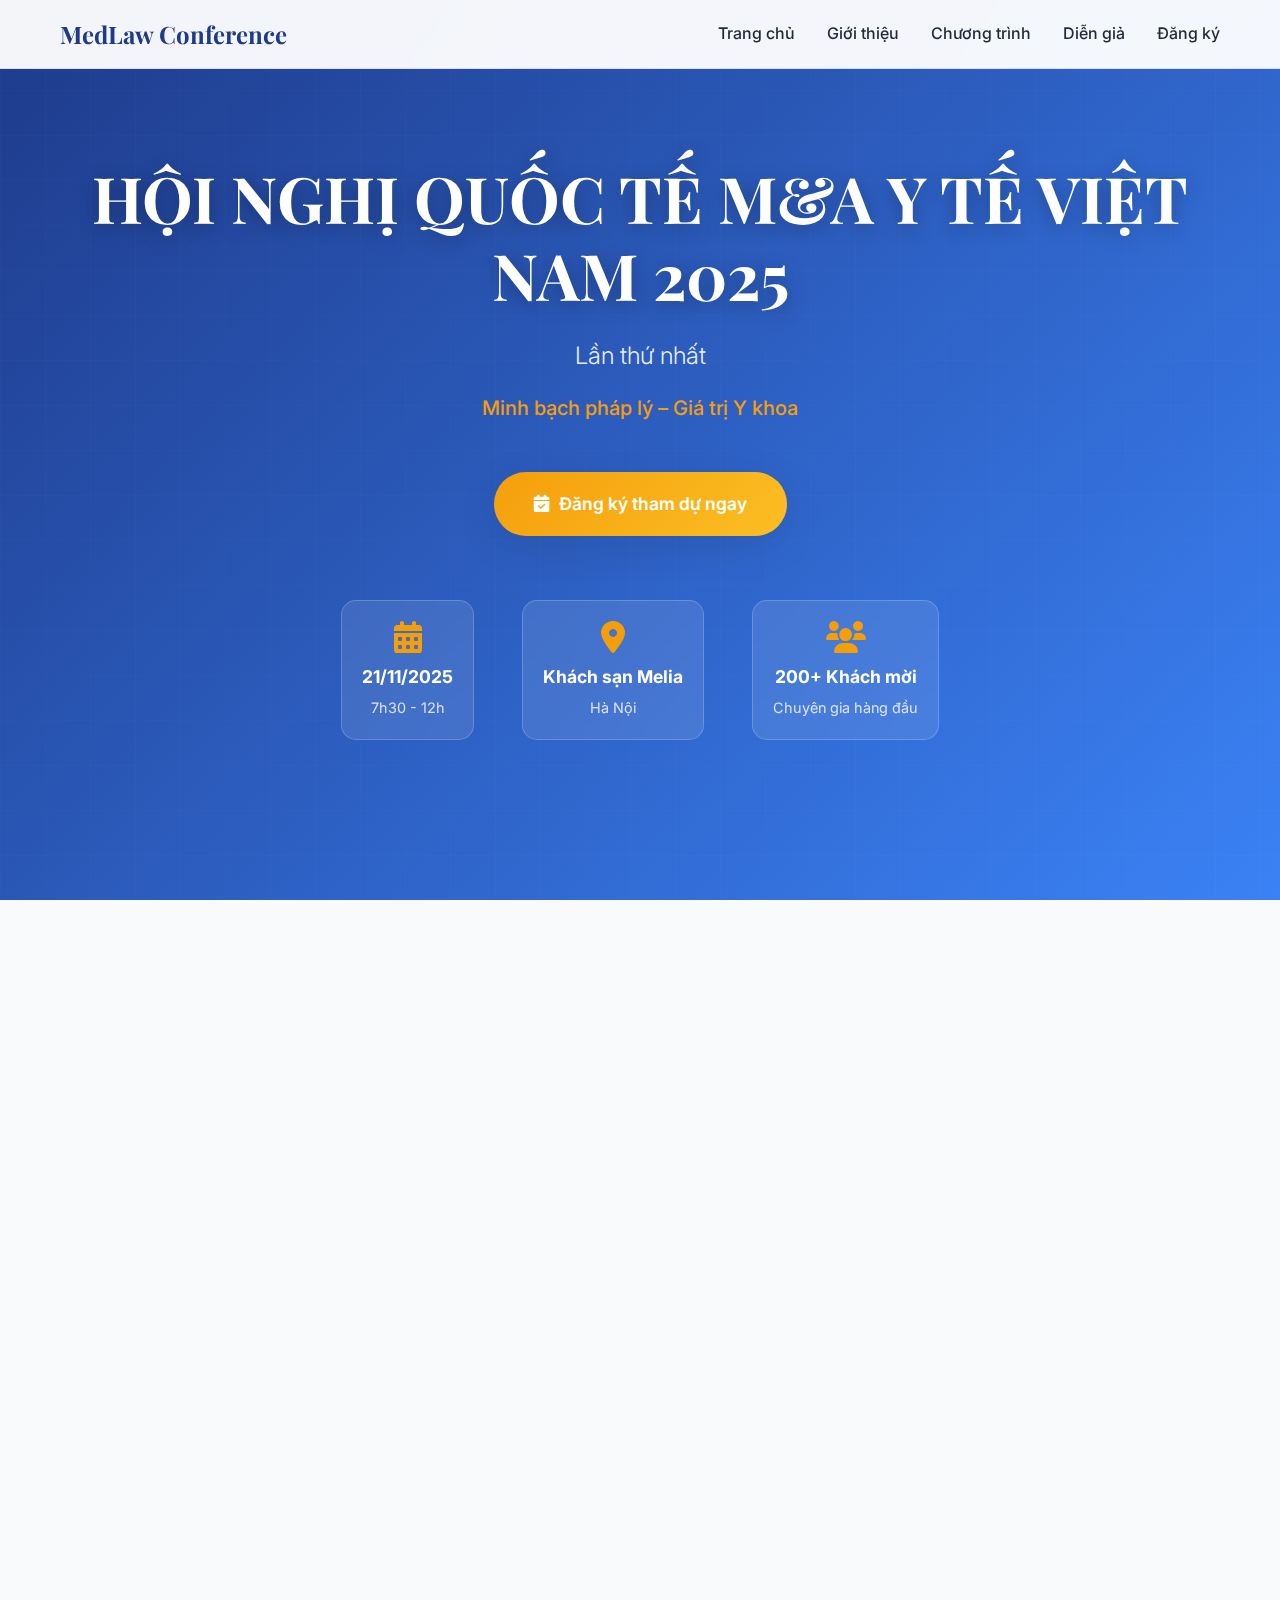
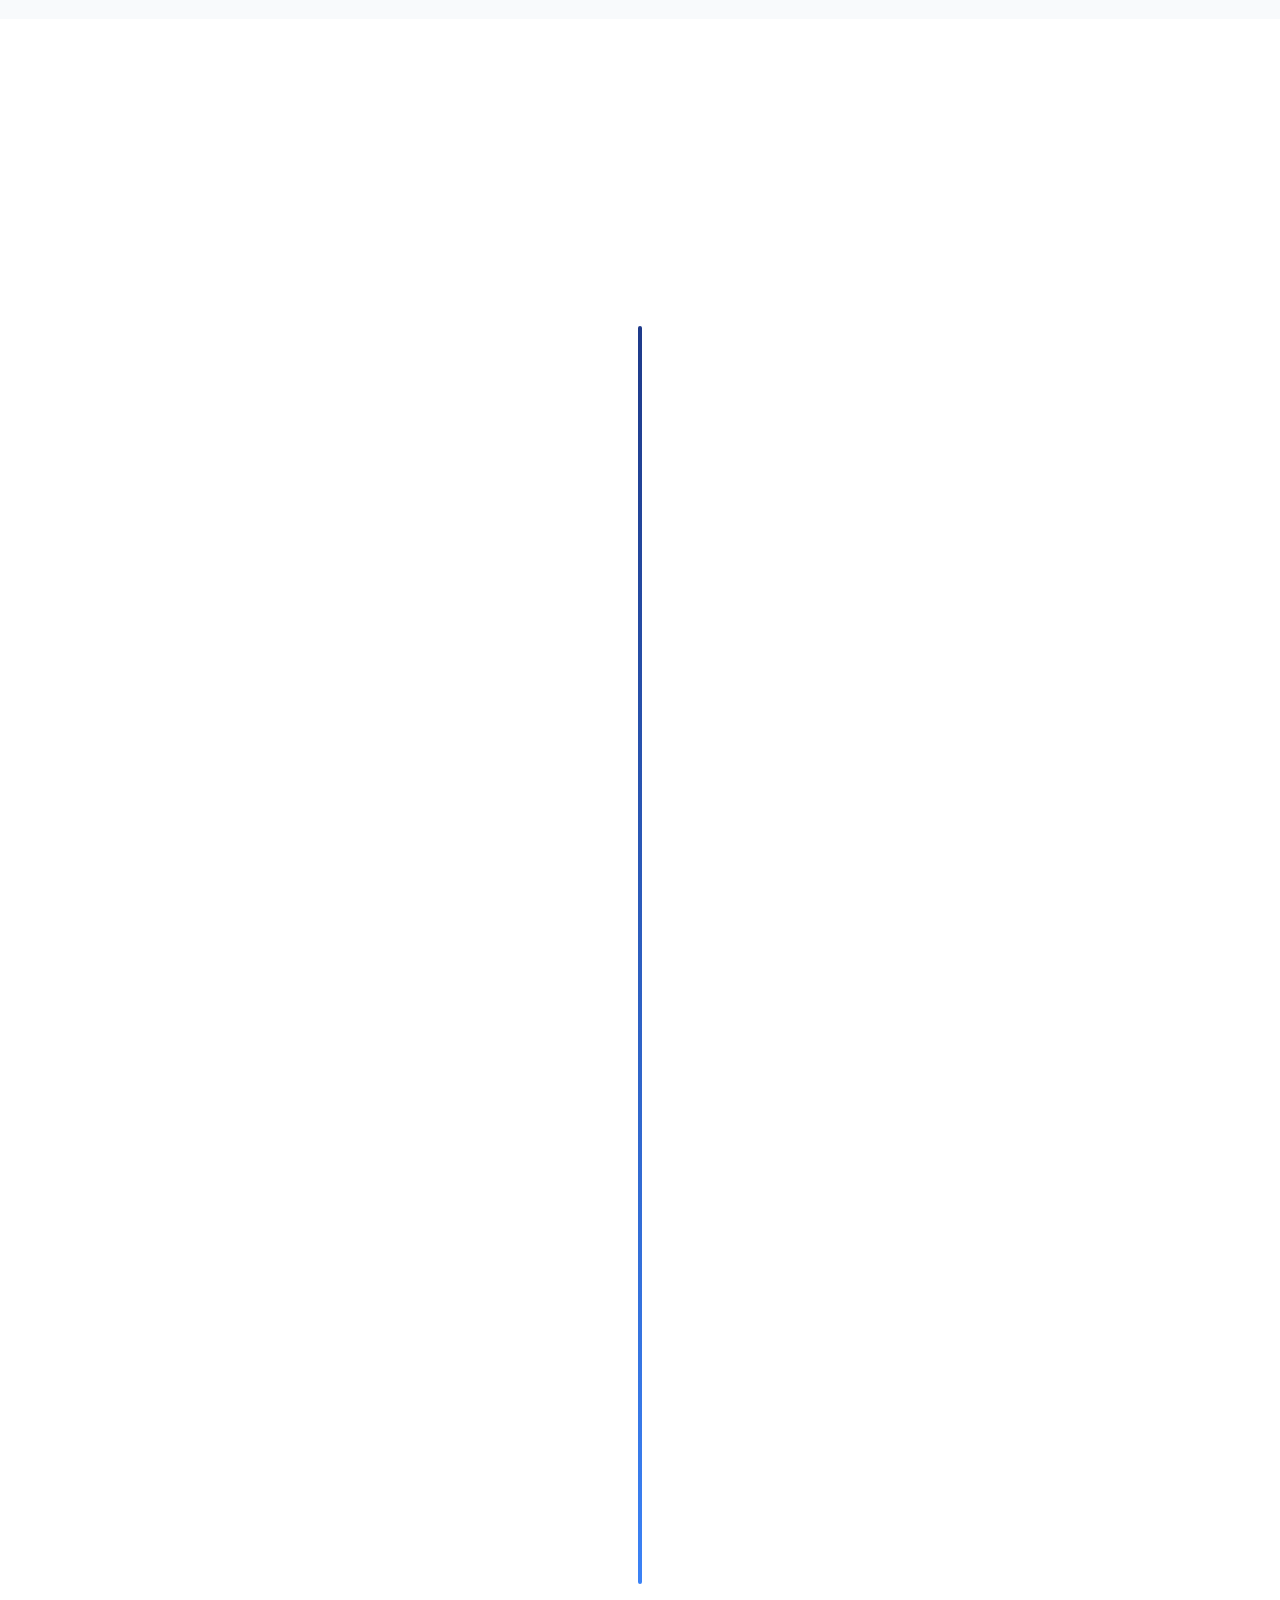
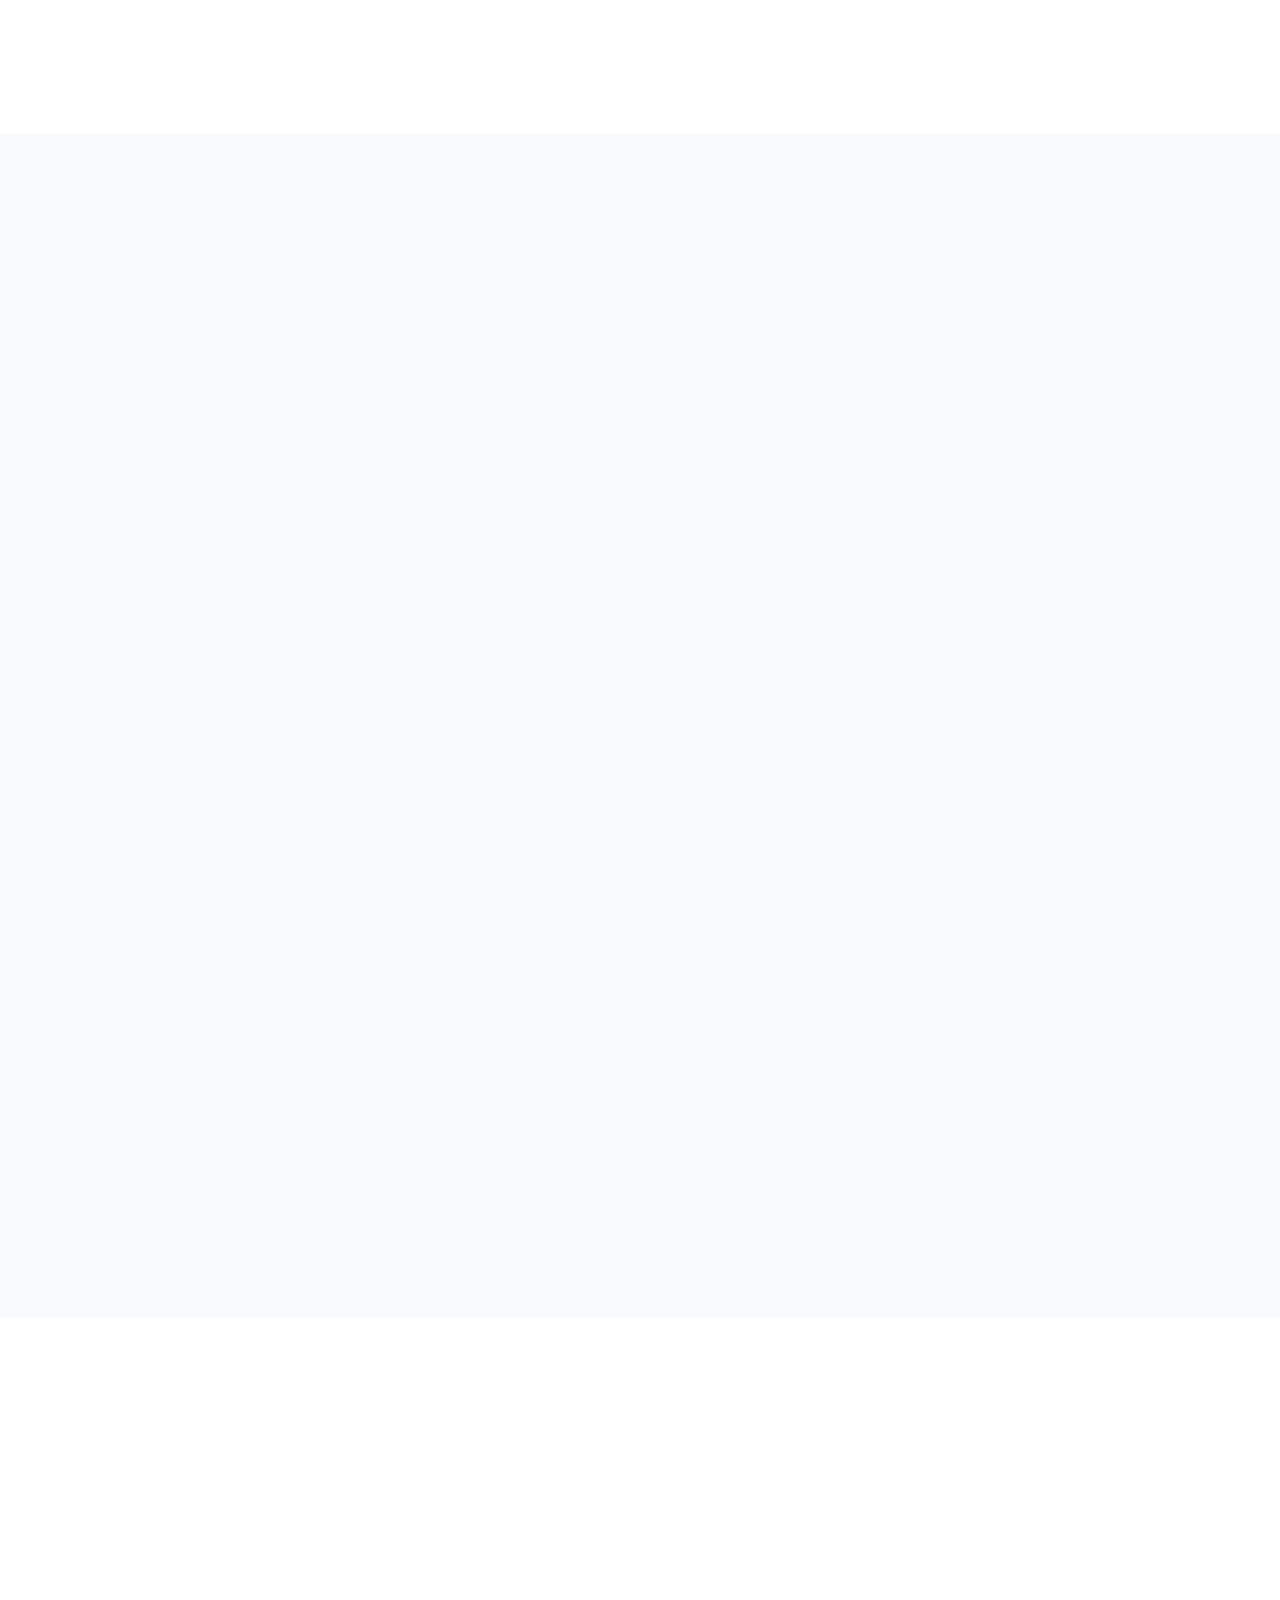
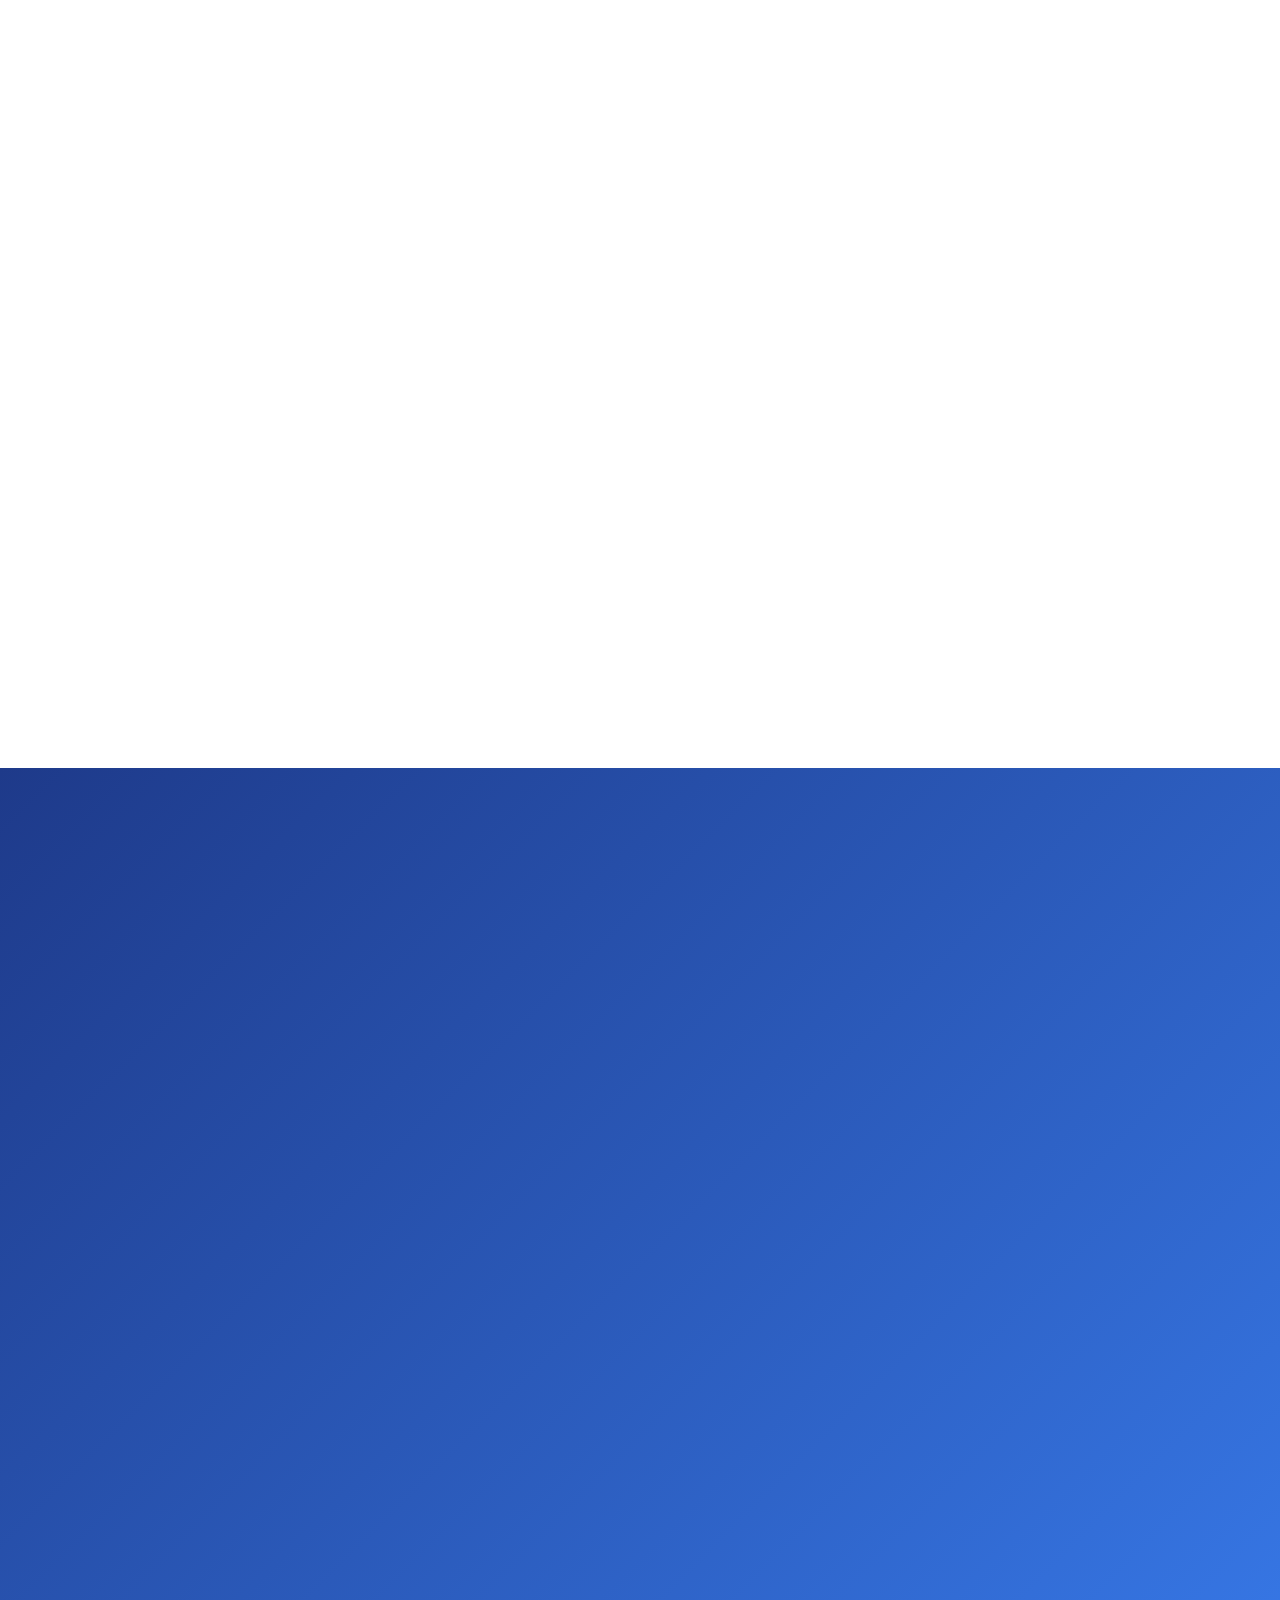
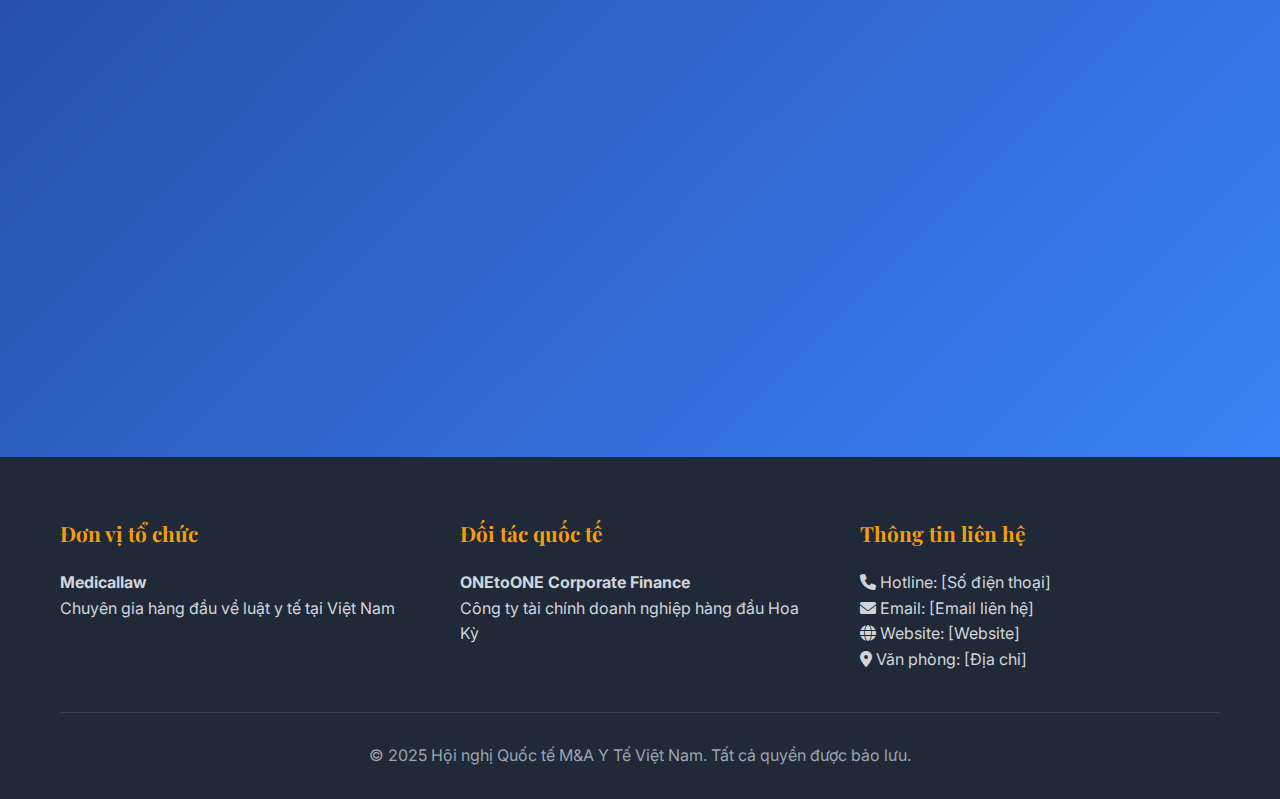
<file: index2.html>
<!DOCTYPE html>
<html lang="vi">
<head>
    <meta charset="UTF-8">
    <meta name="viewport" content="width=device-width, initial-scale=1.0">
    <title>Hội nghị Quốc tế M&A Y Tế Việt Nam 2025</title>
    <link href="https://fonts.googleapis.com/css2?family=Inter:wght@300;400;500;600;700&family=Playfair+Display:wght@400;500;600;700&display=swap" rel="stylesheet">
    <link rel="stylesheet" href="https://cdnjs.cloudflare.com/ajax/libs/font-awesome/6.0.0/css/all.min.css">
    <style>
        :root {
            --primary-blue: #1e3a8a;
            --secondary-blue: #3b82f6;
            --accent-gold: #f59e0b;
            --text-dark: #1f2937;
            --text-light: #6b7280;
            --bg-light: #f8fafc;
            --white: #ffffff;
            --gradient-primary: linear-gradient(135deg, #1e3a8a 0%, #3b82f6 100%);
            --gradient-accent: linear-gradient(135deg, #f59e0b 0%, #fbbf24 100%);
            --shadow-soft: 0 10px 40px rgba(0, 0, 0, 0.1);
            --shadow-strong: 0 20px 60px rgba(0, 0, 0, 0.15);
        }

        * {
            margin: 0;
            padding: 0;
            box-sizing: border-box;
        }

        body {
            font-family: 'Inter', sans-serif;
            line-height: 1.6;
            color: var(--text-dark);
            overflow-x: hidden;
        }

        .container {
            max-width: 1200px;
            margin: 0 auto;
            padding: 0 20px;
        }

        /* Navigation */
        .navbar {
            position: fixed;
            top: 0;
            width: 100%;
            background: rgba(255, 255, 255, 0.95);
            backdrop-filter: blur(20px);
            z-index: 1000;
            padding: 15px 0;
            transition: all 0.3s ease;
            border-bottom: 1px solid rgba(0, 0, 0, 0.1);
        }

        .nav-content {
            display: flex;
            justify-content: space-between;
            align-items: center;
        }

        .logo {
            font-family: 'Playfair Display', serif;
            font-size: 1.5rem;
            font-weight: 700;
            color: var(--primary-blue);
        }

        .nav-links {
            display: flex;
            list-style: none;
            gap: 2rem;
        }

        .nav-links a {
            text-decoration: none;
            color: var(--text-dark);
            font-weight: 500;
            transition: color 0.3s ease;
            position: relative;
        }

        .nav-links a:hover {
            color: var(--secondary-blue);
        }

        .nav-links a::after {
            content: '';
            position: absolute;
            width: 0;
            height: 2px;
            bottom: -5px;
            left: 0;
            background: var(--gradient-primary);
            transition: width 0.3s ease;
        }

        .nav-links a:hover::after {
            width: 100%;
        }

        /* Hero Section */
        .hero {
            min-height: 100vh;
            background: var(--gradient-primary);
            display: flex;
            align-items: center;
            position: relative;
            overflow: hidden;
        }

        .hero::before {
            content: '';
            position: absolute;
            top: 0;
            left: 0;
            right: 0;
            bottom: 0;
            background: url('data:image/svg+xml,<svg xmlns="http://www.w3.org/2000/svg" viewBox="0 0 1000 1000"><defs><pattern id="grid" width="50" height="50" patternUnits="userSpaceOnUse"><path d="M 50 0 L 0 0 0 50" fill="none" stroke="rgba(255,255,255,0.1)" stroke-width="1"/></pattern></defs><rect width="100%" height="100%" fill="url(%23grid)"/></svg>');
            opacity: 0.3;
        }

        .hero-content {
            position: relative;
            z-index: 2;
            color: white;
            text-align: center;
            animation: fadeInUp 1s ease-out;
        }

        .hero h1 {
            font-family: 'Playfair Display', serif;
            font-size: clamp(2.5rem, 5vw, 4rem);
            font-weight: 700;
            margin-bottom: 1.5rem;
            line-height: 1.2;
            text-shadow: 0 4px 20px rgba(0, 0, 0, 0.3);
        }

        .hero-subtitle {
            font-size: 1.5rem;
            font-weight: 300;
            margin-bottom: 1rem;
            opacity: 0.9;
        }

        .hero-tagline {
            font-size: 1.25rem;
            font-weight: 500;
            margin-bottom: 3rem;
            color: var(--accent-gold);
        }

        .hero-cta {
            display: inline-flex;
            align-items: center;
            gap: 10px;
            background: var(--gradient-accent);
            color: white;
            padding: 18px 40px;
            border-radius: 50px;
            text-decoration: none;
            font-weight: 600;
            font-size: 1.1rem;
            transition: all 0.3s ease;
            box-shadow: var(--shadow-soft);
        }

        .hero-cta:hover {
            transform: translateY(-3px);
            box-shadow: var(--shadow-strong);
        }

        .hero-info {
            display: flex;
            justify-content: center;
            gap: 3rem;
            margin-top: 4rem;
            flex-wrap: wrap;
        }

        .hero-info-item {
            text-align: center;
            background: rgba(255, 255, 255, 0.1);
            padding: 20px;
            border-radius: 15px;
            backdrop-filter: blur(10px);
            border: 1px solid rgba(255, 255, 255, 0.2);
        }

        .hero-info-item i {
            font-size: 2rem;
            color: var(--accent-gold);
            margin-bottom: 10px;
        }

        .hero-info-item h3 {
            font-size: 1.1rem;
            margin-bottom: 5px;
        }

        .hero-info-item p {
            font-size: 0.9rem;
            opacity: 0.8;
        }

        /* Section Styles */
        .section {
            padding: 100px 0;
        }

        .section-header {
            text-align: center;
            margin-bottom: 80px;
        }

        .section-title {
            font-family: 'Playfair Display', serif;
            font-size: clamp(2rem, 4vw, 3rem);
            font-weight: 600;
            color: var(--primary-blue);
            margin-bottom: 20px;
            position: relative;
        }

        .section-title::after {
            content: '';
            position: absolute;
            bottom: -10px;
            left: 50%;
            transform: translateX(-50%);
            width: 80px;
            height: 4px;
            background: var(--gradient-accent);
            border-radius: 2px;
        }

        .section-subtitle {
            font-size: 1.2rem;
            color: var(--text-light);
            max-width: 600px;
            margin: 0 auto;
        }

        /* Introduction Section */
        .intro {
            background: var(--bg-light);
        }

        .intro-content {
            display: grid;
            grid-template-columns: repeat(auto-fit, minmax(400px, 1fr));
            gap: 60px;
            align-items: center;
        }

        .intro-text {
            background: white;
            padding: 40px;
            border-radius: 20px;
            box-shadow: var(--shadow-soft);
            transition: transform 0.3s ease;
        }

        .intro-text:hover {
            transform: translateY(-5px);
        }

        .intro-text h3 {
            font-family: 'Playfair Display', serif;
            font-size: 1.5rem;
            color: var(--primary-blue);
            margin-bottom: 20px;
        }

        .intro-text p {
            color: var(--text-light);
            line-height: 1.8;
        }

        /* Timeline Section */
        .timeline-section {
            background: white;
        }

        .timeline {
            position: relative;
            max-width: 800px;
            margin: 0 auto;
        }

        .timeline::before {
            content: '';
            position: absolute;
            left: 50%;
            transform: translateX(-50%);
            width: 4px;
            height: 100%;
            background: var(--gradient-primary);
            border-radius: 2px;
        }

        .timeline-item {
            position: relative;
            margin: 50px 0;
            opacity: 0;
            animation: slideInUp 0.6s ease forwards;
        }

        .timeline-item:nth-child(even) {
            animation-delay: 0.2s;
        }

        .timeline-item:nth-child(odd) {
            animation-delay: 0.4s;
        }

        .timeline-content {
            background: white;
            padding: 30px;
            border-radius: 15px;
            box-shadow: var(--shadow-soft);
            width: 45%;
            position: relative;
            transition: all 0.3s ease;
        }

        .timeline-item:nth-child(odd) .timeline-content {
            margin-left: auto;
            margin-right: 55%;
        }

        .timeline-item:nth-child(even) .timeline-content {
            margin-left: 55%;
        }

        .timeline-content:hover {
            transform: translateY(-5px);
            box-shadow: var(--shadow-strong);
        }

        .timeline-content::before {
            content: '';
            position: absolute;
            top: 30px;
            width: 0;
            height: 0;
            border: 15px solid transparent;
        }

        .timeline-item:nth-child(odd) .timeline-content::before {
            right: -30px;
            border-left-color: white;
        }

        .timeline-item:nth-child(even) .timeline-content::before {
            left: -30px;
            border-right-color: white;
        }

        .timeline-dot {
            position: absolute;
            left: 50%;
            transform: translateX(-50%);
            width: 20px;
            height: 20px;
            background: var(--accent-gold);
            border-radius: 50%;
            top: 30px;
            z-index: 2;
            box-shadow: 0 0 0 4px white, 0 0 0 8px var(--secondary-blue);
        }

        .timeline-content h3 {
            font-family: 'Playfair Display', serif;
            color: var(--primary-blue);
            font-size: 1.3rem;
            margin-bottom: 15px;
        }

        .timeline-content p {
            color: var(--text-light);
            line-height: 1.6;
        }

        /* Speakers Section */
        .speakers {
            background: var(--bg-light);
        }

        .speakers-grid {
            display: grid;
            grid-template-columns: repeat(auto-fit, minmax(350px, 1fr));
            gap: 40px;
        }

        .speaker-card {
            background: white;
            padding: 40px;
            border-radius: 20px;
            text-align: center;
            box-shadow: var(--shadow-soft);
            transition: all 0.3s ease;
            position: relative;
            overflow: hidden;
        }

        .speaker-card::before {
            content: '';
            position: absolute;
            top: 0;
            left: 0;
            right: 0;
            height: 5px;
            background: var(--gradient-accent);
        }

        .speaker-card:hover {
            transform: translateY(-10px);
            box-shadow: var(--shadow-strong);
        }

        .speaker-avatar {
            width: 100px;
            height: 100px;
            background: var(--gradient-primary);
            border-radius: 50%;
            margin: 0 auto 25px;
            display: flex;
            align-items: center;
            justify-content: center;
            font-size: 2.5rem;
            color: white;
        }

        .speaker-card h3 {
            font-family: 'Playfair Display', serif;
            font-size: 1.4rem;
            color: var(--primary-blue);
            margin-bottom: 10px;
        }

        .speaker-title {
            color: var(--accent-gold);
            font-weight: 600;
            margin-bottom: 15px;
        }

        .speaker-card p {
            color: var(--text-light);
            line-height: 1.6;
        }

        /* Benefits Section */
        .benefits {
            background: white;
        }

        .benefits-grid {
            display: grid;
            grid-template-columns: repeat(auto-fit, minmax(300px, 1fr));
            gap: 40px;
        }

        .benefit-card {
            text-align: center;
            padding: 40px 30px;
            border-radius: 20px;
            background: var(--bg-light);
            transition: all 0.3s ease;
            border: 2px solid transparent;
        }

        .benefit-card:hover {
            transform: translateY(-5px);
            border-color: var(--secondary-blue);
            background: white;
            box-shadow: var(--shadow-soft);
        }

        .benefit-icon {
            width: 80px;
            height: 80px;
            background: var(--gradient-primary);
            border-radius: 50%;
            margin: 0 auto 25px;
            display: flex;
            align-items: center;
            justify-content: center;
            font-size: 2rem;
            color: white;
        }

        .benefit-card h3 {
            font-size: 1.3rem;
            color: var(--primary-blue);
            margin-bottom: 15px;
        }

        .benefit-card p {
            color: var(--text-light);
            line-height: 1.6;
        }

        /* Registration Form */
        .registration {
            background: var(--gradient-primary);
            color: white;
        }

        .registration .section-title {
            color: white;
        }

        .registration .section-title::after {
            background: var(--gradient-accent);
        }

        .form-container {
            max-width: 600px;
            margin: 0 auto;
            background: rgba(255, 255, 255, 0.1);
            padding: 50px;
            border-radius: 20px;
            backdrop-filter: blur(20px);
            border: 1px solid rgba(255, 255, 255, 0.2);
        }

        .form-group {
            margin-bottom: 25px;
        }

        .form-group label {
            display: block;
            margin-bottom: 8px;
            font-weight: 500;
        }

        .form-group input,
        .form-group select {
            width: 100%;
            padding: 15px;
            border: none;
            border-radius: 10px;
            background: rgba(255, 255, 255, 0.9);
            color: var(--text-dark);
            font-size: 1rem;
            transition: all 0.3s ease;
        }

        .form-group input:focus,
        .form-group select:focus {
            outline: none;
            background: white;
            box-shadow: 0 0 0 3px rgba(255, 255, 255, 0.3);
        }

        .checkbox-group {
            display: flex;
            flex-wrap: wrap;
            gap: 20px;
            margin-top: 10px;
        }

        .checkbox-item {
            display: flex;
            align-items: center;
            gap: 8px;
        }

        .submit-btn {
            width: 100%;
            background: var(--gradient-accent);
            color: white;
            padding: 18px;
            border: none;
            border-radius: 50px;
            font-size: 1.1rem;
            font-weight: 600;
            cursor: pointer;
            transition: all 0.3s ease;
        }

        .submit-btn:hover {
            transform: translateY(-2px);
            box-shadow: var(--shadow-soft);
        }

        /* Footer */
        .footer {
            background: var(--text-dark);
            color: white;
            padding: 60px 0 30px;
        }

        .footer-content {
            display: grid;
            grid-template-columns: repeat(auto-fit, minmax(250px, 1fr));
            gap: 40px;
            margin-bottom: 40px;
        }

        .footer-section h3 {
            font-family: 'Playfair Display', serif;
            font-size: 1.3rem;
            margin-bottom: 20px;
            color: var(--accent-gold);
        }

        .footer-section p,
        .footer-section a {
            color: #d1d5db;
            text-decoration: none;
            line-height: 1.6;
        }

        .footer-section a:hover {
            color: var(--accent-gold);
        }

        .footer-bottom {
            border-top: 1px solid #374151;
            padding-top: 30px;
            text-align: center;
            color: #9ca3af;
        }

        /* Animations */
        @keyframes fadeInUp {
            from {
                opacity: 0;
                transform: translateY(30px);
            }
            to {
                opacity: 1;
                transform: translateY(0);
            }
        }

        @keyframes slideInUp {
            from {
                opacity: 0;
                transform: translateY(50px);
            }
            to {
                opacity: 1;
                transform: translateY(0);
            }
        }

        /* Responsive Design */
        @media (max-width: 768px) {
            .nav-links {
                display: none;
            }

            .hero-info {
                gap: 1rem;
            }

            .hero-info-item {
                flex: 1;
                min-width: 120px;
            }

            .intro-content {
                grid-template-columns: 1fr;
                gap: 30px;
            }

            .timeline::before {
                left: 20px;
            }

            .timeline-content {
                width: calc(100% - 60px);
                margin-left: 60px !important;
                margin-right: 0 !important;
            }

            .timeline-content::before {
                left: -30px !important;
                border-right-color: white !important;
                border-left-color: transparent !important;
            }

            .timeline-dot {
                left: 20px;
                transform: none;
            }

            .form-container {
                padding: 30px 20px;
            }

            .checkbox-group {
                flex-direction: column;
                gap: 10px;
            }
        }

        /* Scroll animations */
        .fade-in {
            opacity: 0;
            transform: translateY(30px);
            transition: all 0.6s ease;
        }

        .fade-in.visible {
            opacity: 1;
            transform: translateY(0);
        }
    </style>
</head>
<body>
    <!-- Navigation -->
    <nav class="navbar">
        <div class="container">
            <div class="nav-content">
                <div class="logo">MedLaw Conference</div>
                <ul class="nav-links">
                    <li><a href="#home">Trang chủ</a></li>
                    <li><a href="#about">Giới thiệu</a></li>
                    <li><a href="#agenda">Chương trình</a></li>
                    <li><a href="#speakers">Diễn giả</a></li>
                    <li><a href="#register">Đăng ký</a></li>
                </ul>
            </div>
        </div>
    </nav>

    <!-- Hero Section -->
    <section id="home" class="hero">
        <div class="container">
            <div class="hero-content">
                <h1>HỘI NGHỊ QUỐC TẾ M&A Y TẾ VIỆT NAM 2025</h1>
                <p class="hero-subtitle">Lần thứ nhất</p>
                <p class="hero-tagline">Minh bạch pháp lý – Giá trị Y khoa</p>
                <a href="#register" class="hero-cta">
                    <i class="fas fa-calendar-check"></i>
                    Đăng ký tham dự ngay
                </a>
                
                <div class="hero-info">
                    <div class="hero-info-item">
                        <i class="fas fa-calendar-alt"></i>
                        <h3>21/11/2025</h3>
                        <p>7h30 - 12h</p>
                    </div>
                    <div class="hero-info-item">
                        <i class="fas fa-map-marker-alt"></i>
                        <h3>Khách sạn Melia</h3>
                        <p>Hà Nội</p>
                    </div>
                    <div class="hero-info-item">
                        <i class="fas fa-users"></i>
                        <h3>200+ Khách mời</h3>
                        <p>Chuyên gia hàng đầu</p>
                    </div>
                </div>
            </div>
        </div>
    </section>

    <!-- Introduction Section -->
    <section id="about" class="section intro">
        <div class="container">
            <div class="section-header fade-in">
                <h2 class="section-title">Giới thiệu sự kiện</h2>
                <p class="section-subtitle">Hội nghị M&A Y tế đầu tiên tại Việt Nam với quy mô quốc tế</p>
            </div>
            
            <div class="intro-content">
                <div class="intro-text fade-in">
                    <h3><i class="fas fa-flag"></i> Tiếng Việt</h3>
                    <p>Hội nghị M&A Y tế Việt Nam 2025 (lần thứ nhất) do Medicallaw tổ chức, quy tụ hơn 200 lãnh đạo Bộ ngành, tập đoàn y tế, quỹ đầu tư và chuyên gia quốc tế. Sự kiện nhằm minh bạch hóa, chuẩn hóa quy trình M&A trong lĩnh vực y tế, hướng đến mục tiêu IPO và phát triển bền vững.</p>
                </div>
                
                <div class="intro-text fade-in">
                    <h3><i class="fas fa-globe"></i> English</h3>
                    <p>The 1st Vietnam Healthcare M&A Conference 2025, hosted by Medlaw, brings together 200+ leaders from ministries, healthcare corporations, investment funds, and international experts. The conference focuses on transparency and professional standards in healthcare M&A, paving the way for IPOs and sustainable growth.</p>
                </div>
            </div>
        </div>
    </section>

    <!-- Timeline Section -->
    <section id="agenda" class="section timeline-section">
        <div class="container">
            <div class="section-header fade-in">
                <h2 class="section-title">Chương trình Hội nghị</h2>
                <p class="section-subtitle">Lịch trình chi tiết các phiên thảo luận và hoạt động</p>
            </div>
            
            <div class="timeline">
                <div class="timeline-item">
                    <div class="timeline-dot"></div>
                    <div class="timeline-content">
                        <h3>Khai mạc</h3>
                        <p>Lãnh đạo Bộ Y tế phát biểu khai mạc và định hướng chính sách</p>
                    </div>
                </div>
                
                <div class="timeline-item">
                    <div class="timeline-dot"></div>
                    <div class="timeline-content">
                        <h3>Phiên 1: Khung pháp lý</h3>
                        <p>Chia sẻ về luật khám bệnh, chữa bệnh hiện hành tại Việt Nam – TS. BS. Đặng Đức Nhu</p>
                    </div>
                </div>
                
                <div class="timeline-item">
                    <div class="timeline-dot"></div>
                    <div class="timeline-content">
                        <h3>Phiên 2: M&A Quốc tế</h3>
                        <p>Quy trình M&A chuẩn quốc tế - Góc nhìn toàn cầu – Mr. Brian Langenberg (ONEtoONE)</p>
                    </div>
                </div>
                
                <div class="timeline-item">
                    <div class="timeline-dot"></div>
                    <div class="timeline-content">
                        <h3>Phiên 3: Thị trường vốn</h3>
                        <p>Tổng quan thị trường vốn công tại Việt Nam và lợi ích IPO</p>
                    </div>
                </div>
                
                <div class="timeline-item">
                    <div class="timeline-dot"></div>
                    <div class="timeline-content">
                        <h3>Phiên 4: Góc nhìn nhà đầu tư</h3>
                        <p>Kỳ vọng và yêu cầu từ Quỹ đầu tư quốc tế / Private Equity</p>
                    </div>
                </div>
                
                <div class="timeline-item">
                    <div class="timeline-dot"></div>
                    <div class="timeline-content">
                        <h3>Tọa đàm & Ký kết</h3>
                        <p>Hỏi đáp chuyên gia và ký kết MOU giữa các đối tác</p>
                    </div>
                </div>
            </div>
        </div>
    </section>

    <!-- Speakers Section -->
    <section id="speakers" class="section speakers">
        <div class="container">
            <div class="section-header fade-in">
                <h2 class="section-title">Diễn giả & Khách mời tiêu biểu</h2>
                <p class="section-subtitle">Những chuyên gia hàng đầu trong lĩnh vực M&A y tế</p>
            </div>
            
            <div class="speakers-grid">
                <div class="speaker-card fade-in">
                    <div class="speaker-avatar">
                        <i class="fas fa-user-md"></i>
                    </div>
                    <h3>PGS.TS.BS Đặng Đức Nhu</h3>
                    <p class="speaker-title">Founder Medicallaw</p>
                    <p>Chuyên gia hàng đầu về luật y tế tại Việt Nam với nhiều năm kinh nghiệm trong lĩnh vực pháp lý y tế và M&A.</p>
                </div>
                
                <div class="speaker-card fade-in">
                    <div class="speaker-avatar">
                        <i class="fas fa-chart-line"></i>
                    </div>
                    <h3>Mr. Brian Langenberg</h3>
                    <p class="speaker-title">ONEtoONE Corporate Finance (US)</p>
                    <p>Chuyên gia M&A quốc tế với kinh nghiệm sâu rộng trong các giao dịch tài chính và đầu tư y tế toàn cầu.</p>
                </div>
                
                <div class="speaker-card fade-in">
                    <div class="speaker-avatar">
                        <i class="fas fa-building"></i>
                    </div>
                    <h3>Đại diện Bộ Y tế</h3>
                    <p class="speaker-title">Lãnh đạo cấp cao</p>
                    <p>Đại diện chính thức từ Bộ Y tế Việt Nam, mang đến góc nhìn chính sách và định hướng phát triển ngành.</p>
                </div>
                
                <div class="speaker-card fade-in">
                    <div class="speaker-avatar">
                        <i class="fas fa-coins"></i>
                    </div>
                    <h3>Đại diện Bộ Tài chính</h3>
                    <p class="speaker-title">Chuyên gia tài chính</p>
                    <p>Chia sẻ về các chính sách tài chính và thị trường vốn liên quan đến lĩnh vực y tế.</p>
                </div>
                
                <div class="speaker-card fade-in">
                    <div class="speaker-avatar">
                        <i class="fas fa-handshake"></i>
                    </div>
                    <h3>Nhà đầu tư Private Equity</h3>
                    <p class="speaker-title">Quỹ đầu tư quốc tế</p>
                    <p>Đại diện từ các quỹ Private Equity hàng đầu, chia sẻ kinh nghiệm đầu tư và kỳ vọng thị trường.</p>
                </div>
            </div>
        </div>
    </section>

    <!-- Benefits Section -->
    <section class="section benefits">
        <div class="container">
            <div class="section-header fade-in">
                <h2 class="section-title">Quyền lợi khi tham dự</h2>
                <p class="section-subtitle">Những giá trị độc quyền dành cho người tham dự</p>
            </div>
            
            <div class="benefits-grid">
                <div class="benefit-card fade-in">
                    <div class="benefit-icon">
                        <i class="fas fa-trending-up"></i>
                    </div>
                    <h3>Cập nhật xu hướng M&A</h3>
                    <p>Nắm bắt xu hướng M&A y tế mới nhất tại Việt Nam và quốc tế từ các chuyên gia hàng đầu</p>
                </div>
                
                <div class="benefit-card fade-in">
                    <div class="benefit-icon">
                        <i class="fas fa-network-wired"></i>
                    </div>
                    <h3>Kết nối nhà đầu tư</h3>
                    <p>Cơ hội kết nối trực tiếp với nhà đầu tư và quỹ quốc tế trong lĩnh vực y tế</p>
                </div>
                
                <div class="benefit-card fade-in">
                    <div class="benefit-icon">
                        <i class="fas fa-users"></i>
                    </div>
                    <h3>Mạng lưới chuyên gia</h3>
                    <p>Tiếp cận mạng lưới 200+ lãnh đạo y tế và tài chính hàng đầu</p>
                </div>
                
                <div class="benefit-card fade-in">
                    <div class="benefit-icon">
                        <i class="fas fa-book"></i>
                    </div>
                    <h3>Tài liệu chuyên sâu</h3>
                    <p>Nhận bộ tài liệu chuyên sâu về M&A y tế và quy trình IPO</p>
                </div>
                
                <div class="benefit-card fade-in">
                    <div class="benefit-icon">
                        <i class="fas fa-star"></i>
                    </div>
                    <h3>Trải nghiệm đẳng cấp</h3>
                    <p>Sự kiện chuyên nghiệp chuẩn quốc tế với dịch vụ VIP</p>
                </div>
                
                <div class="benefit-card fade-in">
                    <div class="benefit-icon">
                        <i class="fas fa-certificate"></i>
                    </div>
                    <h3>Chứng nhận tham dự</h3>
                    <p>Chứng nhận chính thức từ ban tổ chức và đối tác quốc tế</p>
                </div>
            </div>
        </div>
    </section>

    <!-- Registration Section -->
    <section id="register" class="section registration">
        <div class="container">
            <div class="section-header fade-in">
                <h2 class="section-title">Đăng ký tham dự</h2>
                <p class="section-subtitle" style="color: rgba(255,255,255,0.9);">Đăng ký ngay để không bỏ lỡ cơ hội tham gia sự kiện quan trọng này</p>
            </div>
            
            <div class="form-container fade-in">
                <form id="registrationForm">
                    <div class="form-group">
                        <label for="fullName">Họ và tên *</label>
                        <input type="text" id="fullName" name="fullName" required>
                    </div>
                    
                    <div class="form-group">
                        <label for="position">Chức vụ / Đơn vị công tác *</label>
                        <input type="text" id="position" name="position" required>
                    </div>
                    
                    <div class="form-group">
                        <label for="email">Email *</label>
                        <input type="email" id="email" name="email" required>
                    </div>
                    
                    <div class="form-group">
                        <label for="phone">Số điện thoại *</label>
                        <input type="tel" id="phone" name="phone" required>
                    </div>
                    
                    <div class="form-group">
                        <label>Loại khách mời:</label>
                        <div class="checkbox-group">
                            <div class="checkbox-item">
                                <input type="radio" id="vip" name="guestType" value="vip">
                                <label for="vip">VIP (Invitation Only)</label>
                            </div>
                            <div class="checkbox-item">
                                <input type="radio" id="business" name="guestType" value="business">
                                <label for="business">Doanh nghiệp</label>
                            </div>
                            <div class="checkbox-item">
                                <input type="radio" id="media" name="guestType" value="media">
                                <label for="media">Báo chí</label>
                            </div>
                        </div>
                    </div>
                    
                    <div class="form-group">
                        <label>Nhu cầu:</label>
                        <div class="checkbox-group">
                            <div class="checkbox-item">
                                <input type="checkbox" id="networking" name="needs" value="networking">
                                <label for="networking">Networking</label>
                            </div>
                            <div class="checkbox-item">
                                <input type="checkbox" id="sponsorship" name="needs" value="sponsorship">
                                <label for="sponsorship">Tài trợ</label>
                            </div>
                            <div class="checkbox-item">
                                <input type="checkbox" id="attendance" name="needs" value="attendance">
                                <label for="attendance">Tham dự hội nghị</label>
                            </div>
                        </div>
                    </div>
                    
                    <button type="submit" class="submit-btn">
                        <i class="fas fa-paper-plane"></i>
                        Xác nhận tham dự
                    </button>
                </form>
            </div>
        </div>
    </section>

    <!-- Footer -->
    <footer class="footer">
        <div class="container">
            <div class="footer-content">
                <div class="footer-section">
                    <h3>Đơn vị tổ chức</h3>
                    <p><strong>Medicallaw</strong></p>
                    <p>Chuyên gia hàng đầu về luật y tế tại Việt Nam</p>
                </div>
                
                <div class="footer-section">
                    <h3>Đối tác quốc tế</h3>
                    <p><strong>ONEtoONE Corporate Finance</strong></p>
                    <p>Công ty tài chính doanh nghiệp hàng đầu Hoa Kỳ</p>
                </div>
                
                <div class="footer-section">
                    <h3>Thông tin liên hệ</h3>
                    <p><i class="fas fa-phone"></i> Hotline: [Số điện thoại]</p>
                    <p><i class="fas fa-envelope"></i> Email: [Email liên hệ]</p>
                    <p><i class="fas fa-globe"></i> Website: [Website]</p>
                    <p><i class="fas fa-map-marker-alt"></i> Văn phòng: [Địa chỉ]</p>
                </div>
            </div>
            
            <div class="footer-bottom">
                <p>&copy; 2025 Hội nghị Quốc tế M&A Y Tế Việt Nam. Tất cả quyền được bảo lưu.</p>
            </div>
        </div>
    </footer>

    <script>
        // Smooth scrolling for navigation links
        document.querySelectorAll('a[href^="#"]').forEach(anchor => {
            anchor.addEventListener('click', function (e) {
                e.preventDefault();
                const target = document.querySelector(this.getAttribute('href'));
                if (target) {
                    target.scrollIntoView({
                        behavior: 'smooth',
                        block: 'start'
                    });
                }
            });
        });

        // Navbar background on scroll
        window.addEventListener('scroll', function() {
            const navbar = document.querySelector('.navbar');
            if (window.scrollY > 100) {
                navbar.style.background = 'rgba(255, 255, 255, 0.98)';
                navbar.style.boxShadow = '0 2px 20px rgba(0, 0, 0, 0.1)';
            } else {
                navbar.style.background = 'rgba(255, 255, 255, 0.95)';
                navbar.style.boxShadow = 'none';
            }
        });

        // Intersection Observer for fade-in animations
        const observerOptions = {
            threshold: 0.1,
            rootMargin: '0px 0px -50px 0px'
        };

        const observer = new IntersectionObserver(function(entries) {
            entries.forEach(entry => {
                if (entry.isIntersecting) {
                    entry.target.classList.add('visible');
                }
            });
        }, observerOptions);

        // Observe all fade-in elements
        document.querySelectorAll('.fade-in').forEach(el => {
            observer.observe(el);
        });

        // Form submission
        document.getElementById('registrationForm').addEventListener('submit', function(e) {
            e.preventDefault();
            
            // Get form data
            const formData = new FormData(this);
            const data = Object.fromEntries(formData);
            
            // Simple validation
            if (!data.fullName || !data.position || !data.email || !data.phone) {
                alert('Vui lòng điền đầy đủ thông tin bắt buộc!');
                return;
            }
            
            // Simulate form submission
            const submitBtn = this.querySelector('.submit-btn');
            const originalText = submitBtn.innerHTML;
            
            submitBtn.innerHTML = '<i class="fas fa-spinner fa-spin"></i> Đang xử lý...';
            submitBtn.disabled = true;
            
            setTimeout(() => {
                alert('Đăng ký thành công! Chúng tôi sẽ liên hệ với bạn sớm nhất.');
                this.reset();
                submitBtn.innerHTML = originalText;
                submitBtn.disabled = false;
            }, 2000);
        });

        // Add some interactive effects
        document.querySelectorAll('.speaker-card, .benefit-card').forEach(card => {
            card.addEventListener('mouseenter', function() {
                this.style.transform = 'translateY(-10px) scale(1.02)';
            });
            
            card.addEventListener('mouseleave', function() {
                this.style.transform = 'translateY(0) scale(1)';
            });
        });

        // Timeline animation on scroll
        const timelineItems = document.querySelectorAll('.timeline-item');
        const timelineObserver = new IntersectionObserver(function(entries) {
            entries.forEach((entry, index) => {
                if (entry.isIntersecting) {
                    setTimeout(() => {
                        entry.target.style.opacity = '1';
                        entry.target.style.transform = 'translateY(0)';
                    }, index * 200);
                }
            });
        }, { threshold: 0.5 });

        timelineItems.forEach(item => {
            timelineObserver.observe(item);
        });
    </script>
</body>
</html>
</file>
